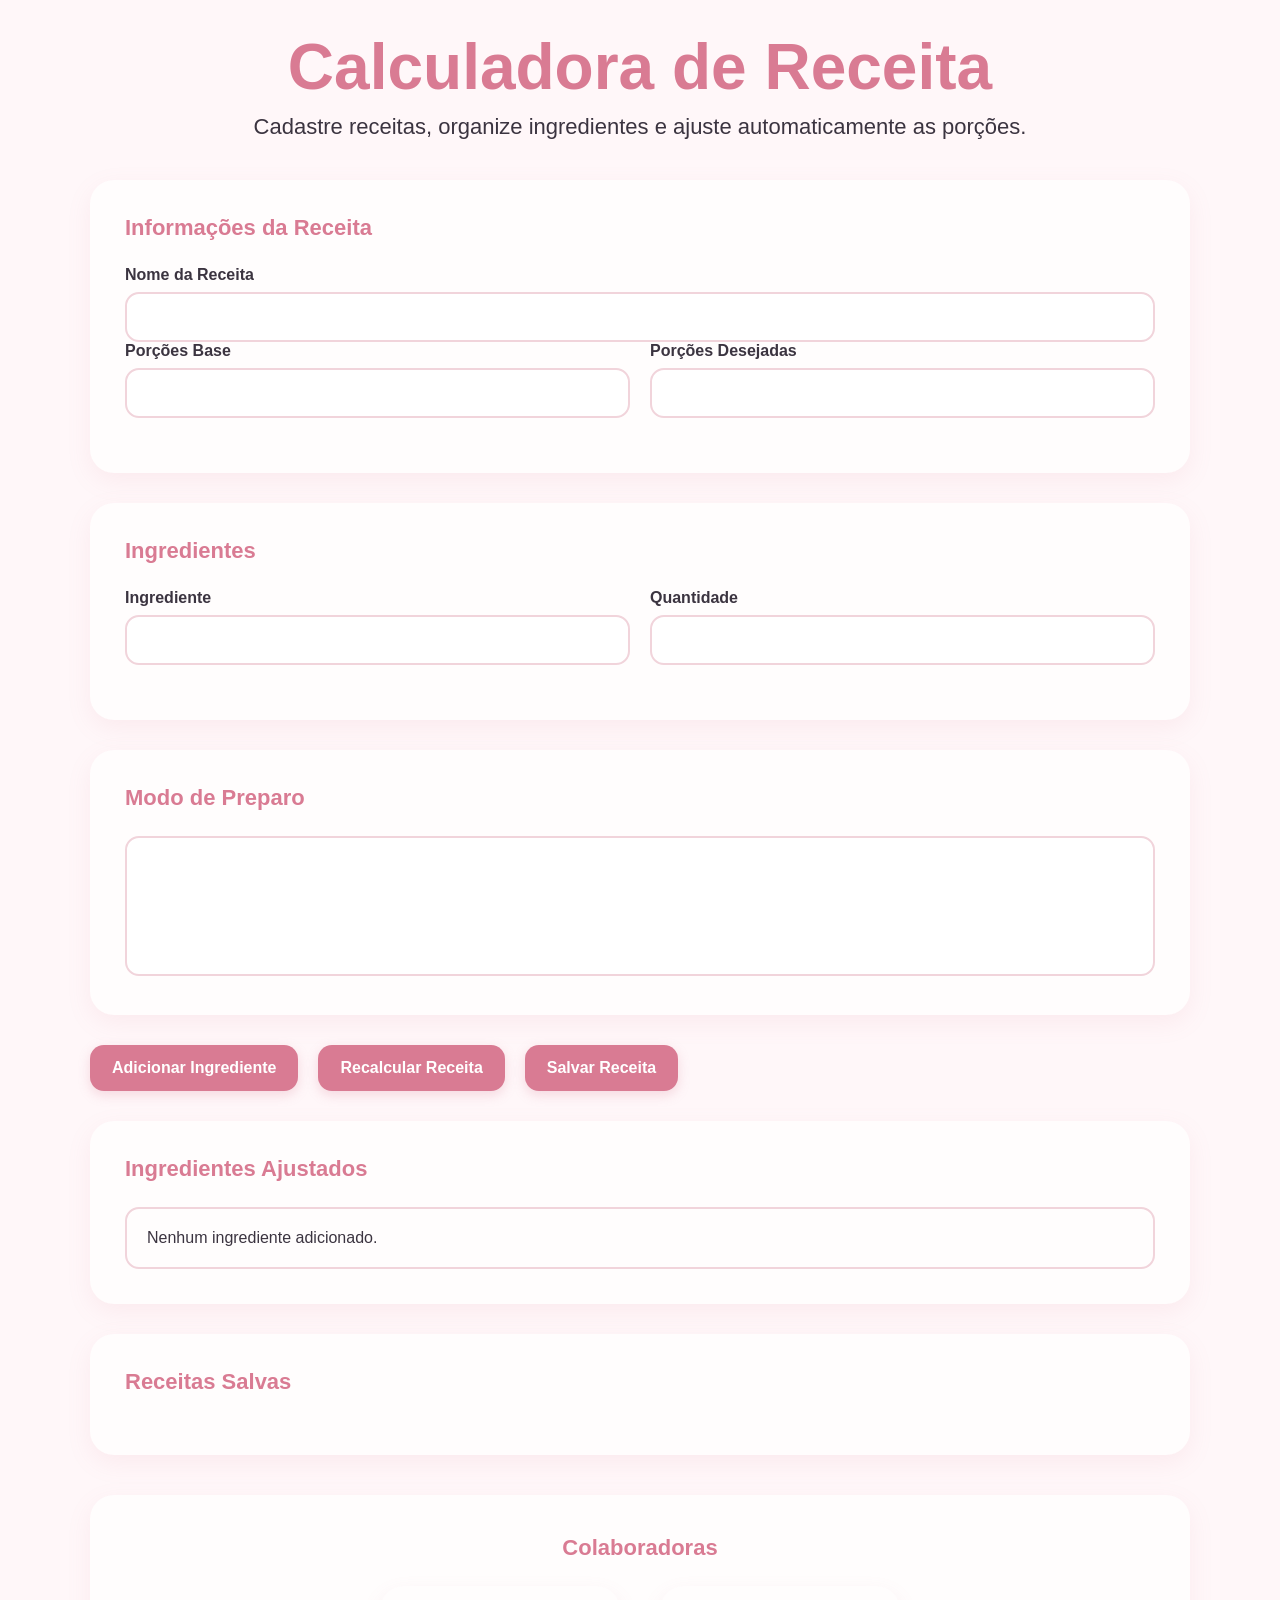
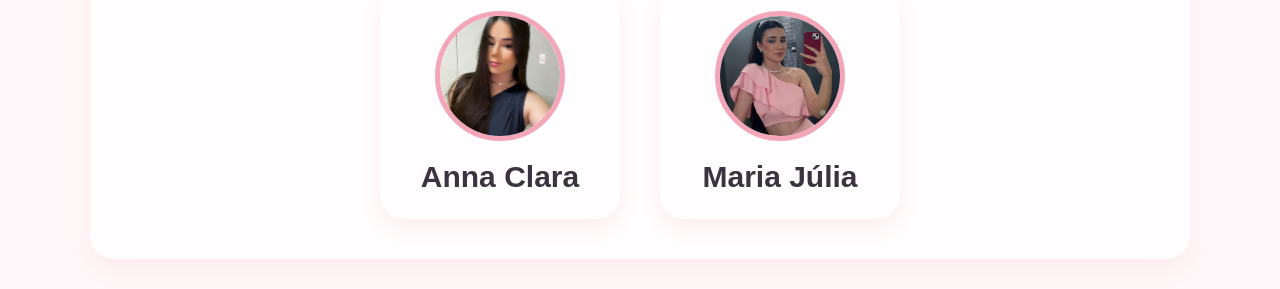
<file: exemplo-calculadora/index.html>
<!DOCTYPE html>
<html lang="pt-BR">
<head>
  <meta charset="UTF-8">
  <meta name="viewport" content="width=device-width, initial-scale=1.0">
  <title>Calculadora de Receita</title>
  <link rel="stylesheet" href="style.css">
</head>
<body>

  <div class="container">
    <header>
      <h1>Calculadora de Receita</h1>
      <p>
        Cadastre receitas, organize ingredientes e
        ajuste automaticamente as porções.
      </p>
    </header>

    <section class="card">
      <h2> Informações da Receita</h2>
      <div class="grupo-input">
        <label>Nome da Receita</label>
        <input type="text" id="nomeReceita">
      </div>
      <div class="linha">
        <div class="grupo-input">
          <label>Porções Base</label>
          <input type="number" id="porcoesBase">
        </div>

        <div class="grupo-input">
          <label>Porções Desejadas</label>
          <input type="number" id="porcoesDesejadas" >
        </div>
      </div>

    </section>
    <section class="card">
      <h2>Ingredientes</h2>
      <div class="linha">
        <div class="grupo-input">
          <label>Ingrediente</label>
          <input type="text" id="ingrediente">
        </div>

        <div class="grupo-input">
          <label>Quantidade</label>
          <input type="number" id="quantidade">
        </div>
      </div>

     
    </section>
    <section class="card">
      <h2> Modo de Preparo</h2>
      <textarea id="modoPreparo" placeholder="Digite aqui o modo de preparo da receita...">
      </textarea>

    </section>
    <section class="acoes">
      <button id="btnAdicionar">Adicionar Ingrediente</button>
      <button id="btnCalcular">Recalcular Receita </button>
      <button id="btnSalvar"> Salvar Receita </button>
    </section>

    <section class="card">
      <h2> Ingredientes Ajustados</h2>
      <div id="listaIngredientes">
        <p>Nenhum ingrediente adicionado.</p>
      </div>

    </section>

    <section class="card">
      <h2> Receitas Salvas</h2>
      <div id="listaReceitas">
      </div>
    </section>
<section class="colaboradoras">
  <h2>Colaboradoras</h2>

  <div class="cards-colaboradoras">

    <div class="card-colaboradora">
      <img src="img/colaboradora1.jpeg" alt="Anna Clara">
      <h3>Anna Clara</h3>
    </div>

    <div class="card-colaboradora">
      <img src="img/colaboradora2.jpeg" alt="Maria Julia">
      <h3>Maria Júlia</h3>
    </div>

  </div>
</section>
  <script src="app.js"></script>

</body>
</html>
</file>
<file: exemplo-calculadora/style.css>
* {
  margin: 0;
  padding: 0;
  box-sizing: border-box;
}

body {
  font-family: Arial, sans-serif;
  background: #FFF7F9;
  color: #3B3440;
  padding: 30px;
}

.container {
  max-width: 1100px;
  margin: auto;
}

header {
  text-align: center;
  margin-bottom: 40px;
}

header h1 {
  color: #D97B93;
  font-size: 64px;
  font-weight: 800;
  margin-bottom: 10px;
}

header p {
  color: #3B3440;
  font-size: 22px;
}

.card {
  background: #FFFDFD;
  padding: 35px;
  border-radius: 24px;
  margin-bottom: 30px;
  box-shadow: 0 8px 25px rgba(217, 123, 147, 0.10);
}

.card h2 {
  color: #D97B93;
  margin-bottom: 25px;
  font-size: 22px;
}

.grupo-input {
  display: flex;
  flex-direction: column;
  width: 100%;
}

label {
  margin-bottom: 8px;
  font-weight: bold;
  color: #3B3440;
}

input,
textarea {
  padding: 14px;
  border: 2px solid #F1D4DB;
  border-radius: 14px;
  font-size: 16px;
  transition: 0.3s;
  background: white;
}

input:focus,
textarea:focus {
  border-color: #D97B93;
  outline: none;
  box-shadow: 0 0 10px rgba(217,123,147,0.15);
}

textarea {
  width: 100%;
  height: 140px;
  padding: 14px;
  border: 2px solid #F1D4DB;
  border-radius: 14px;
  font-size: 16px;
  background: white;
  resize: none;
  overflow-y: auto;
  line-height: 1.6;
}

.linha {
  display: flex;
  gap: 20px;
  margin-bottom: 20px;
}

button {
  padding: 14px 22px;
  border: none;
  border-radius: 14px;
  background: #D97B93;
  color: white;
  font-size: 16px;
  font-weight: 600;
  cursor: pointer;
  transition: 0.3s;
  box-shadow: 0 4px 12px rgba(217,123,147,0.25);
}

button:hover {
  background: #C85D7A;
  transform: translateY(-2px);
}

.acoes {
  display: flex;
  gap: 20px;
  margin-bottom: 30px;
  flex-wrap: wrap;
}

#listaIngredientes {
  background: #FFFDFD;
  padding: 20px;
  border-radius: 14px;
  border: 2px solid #F1D4DB;
}

#listaReceitas {
  display: flex;
  flex-direction: column;
  gap: 15px;
}

.receita-item {
  background: #FFFDFD;
  padding: 20px;
  border-radius: 16px;
  border-left: 5px solid #D97B93;
  display: flex;
  justify-content: space-between;
  align-items: center;
  box-shadow: 0 4px 10px rgba(217,123,147,0.08);
}

.receita-item h3 {
  color: #D97B93;
}

.receita-item button {
  width: auto;
  padding: 10px 20px;
}

.footer {
  margin-top: 40px;
  background: #FFFDFD;
  padding: 30px;
  border-radius: 24px;
  text-align: center;
  box-shadow: 0 8px 25px rgba(217,123,147,0.10);
}

.footer h3 {
  color: #D97B93;
  margin-bottom: 10px;
}

.footer p {
  margin: 5px 0;
}

.colaboradoras {
  margin-top: 40px;
  padding: 40px;
  background-color: #FFFDFD;
  border-radius: 24px;
  text-align: center;
  box-shadow: 0 8px 25px rgba(217,123,147,0.10);
}

.colaboradoras h2 {
  margin-bottom: 25px;
  color: #D97B93;
  font-size: 22px;
}

.cards-colaboradoras {
  display: flex;
  justify-content: center;
  gap: 40px;
  flex-wrap: wrap;
}

.card-colaboradora {
  width: 240px;
  background-color: #FFFDFD;
  padding: 25px;
  border-radius: 24px;
  box-shadow: 0 8px 20px rgba(217,123,147,0.12);
  transition: 0.3s;
}

.card-colaboradora:hover {
  transform: translateY(-5px);
}

.card-colaboradora img {
  width: 130px;
  height: 130px;
  object-fit: cover;
  border-radius: 50%;
  border: 5px solid #F4A6B8;
  margin-bottom: 15px;
  transition: 0.3s;
}

.card-colaboradora img:hover {
  transform: scale(1.05);
}

.card-colaboradora h3 {
  color: #3B3440;
  font-size: 30px;
}
</file>
